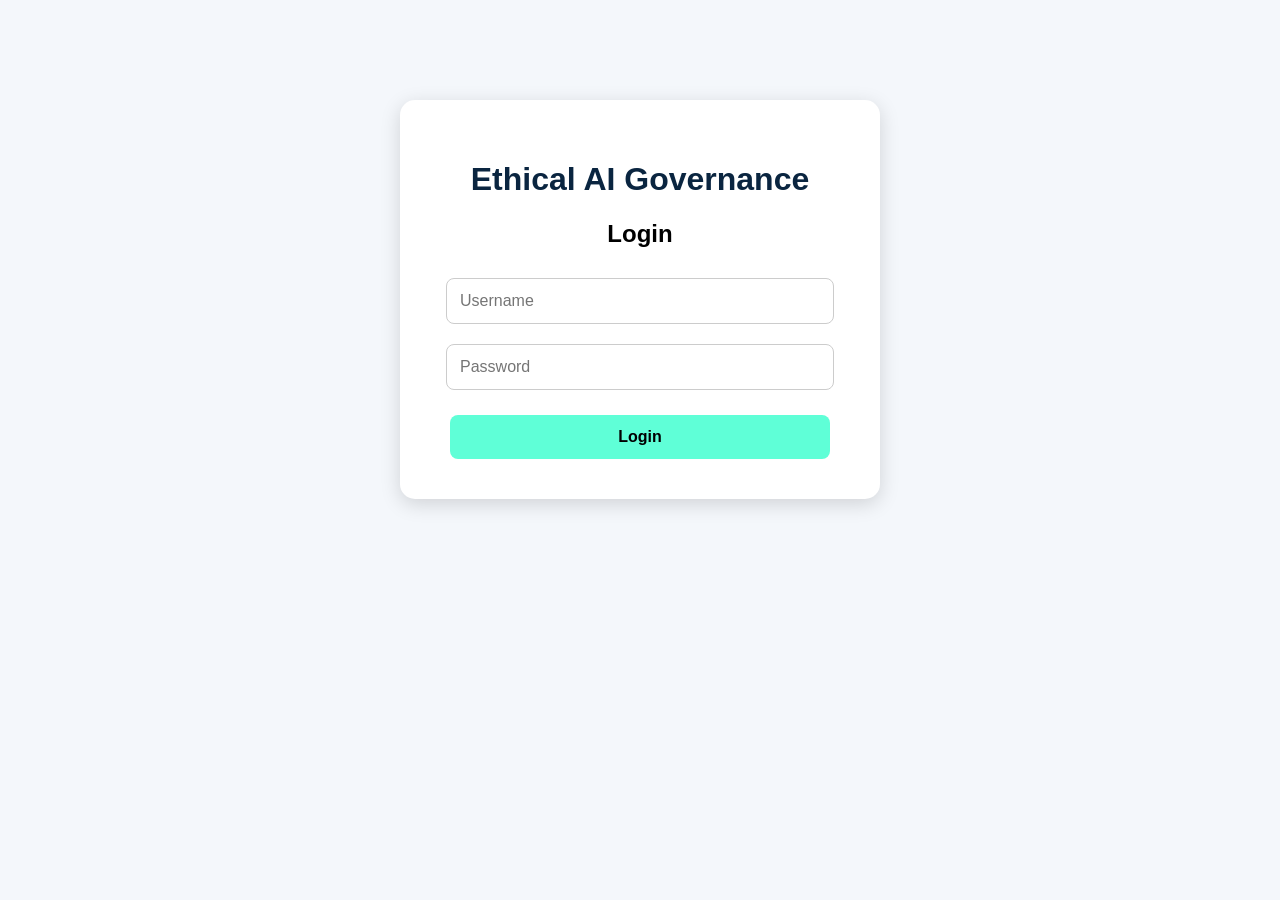
<file: index.html>
<!DOCTYPE html>
<html lang="en">

<head>
    <meta charset="UTF-8">
    <meta name="viewport" content="width=device-width, initial-scale=1.0">

    <title>Ethical AI Governance for SDLC</title>

    <style>
        body {
            margin: 0;
            font-family: Arial, sans-serif;
            background: #f4f7fb;
        }

        .login-container {
            width: 400px;
            max-width: 90%;
            margin: 100px auto;
            padding: 40px;
            background: white;
            border-radius: 15px;
            box-shadow: 0 5px 20px rgba(0, 0, 0, 0.15);
            text-align: center;
        }

        h1 {
            color: #0a2540;
        }

        input {
            width: 90%;
            padding: 13px;
            margin: 10px 0;
            border: 1px solid #ccc;
            border-radius: 8px;
            font-size: 16px;
        }

        button {
            width: 95%;
            padding: 13px;
            margin-top: 15px;
            background: #5fffd7;
            border: none;
            border-radius: 8px;
            font-size: 16px;
            font-weight: bold;
            cursor: pointer;
        }
    </style>
</head>

<body>

    <div class="login-container">

        <h1>Ethical AI Governance</h1>
        <h2>Login</h2>

        <form action="https://ethical-ai-governance-sdlc.onrender.com/" method="POST">

            <input
                type="text"
                name="username"
                placeholder="Username"
                required>

            <input
                type="password"
                name="password"
                placeholder="Password"
                required>

            <button type="submit">Login</button>

        </form>

    </div>

</body>
</html>
</file>
